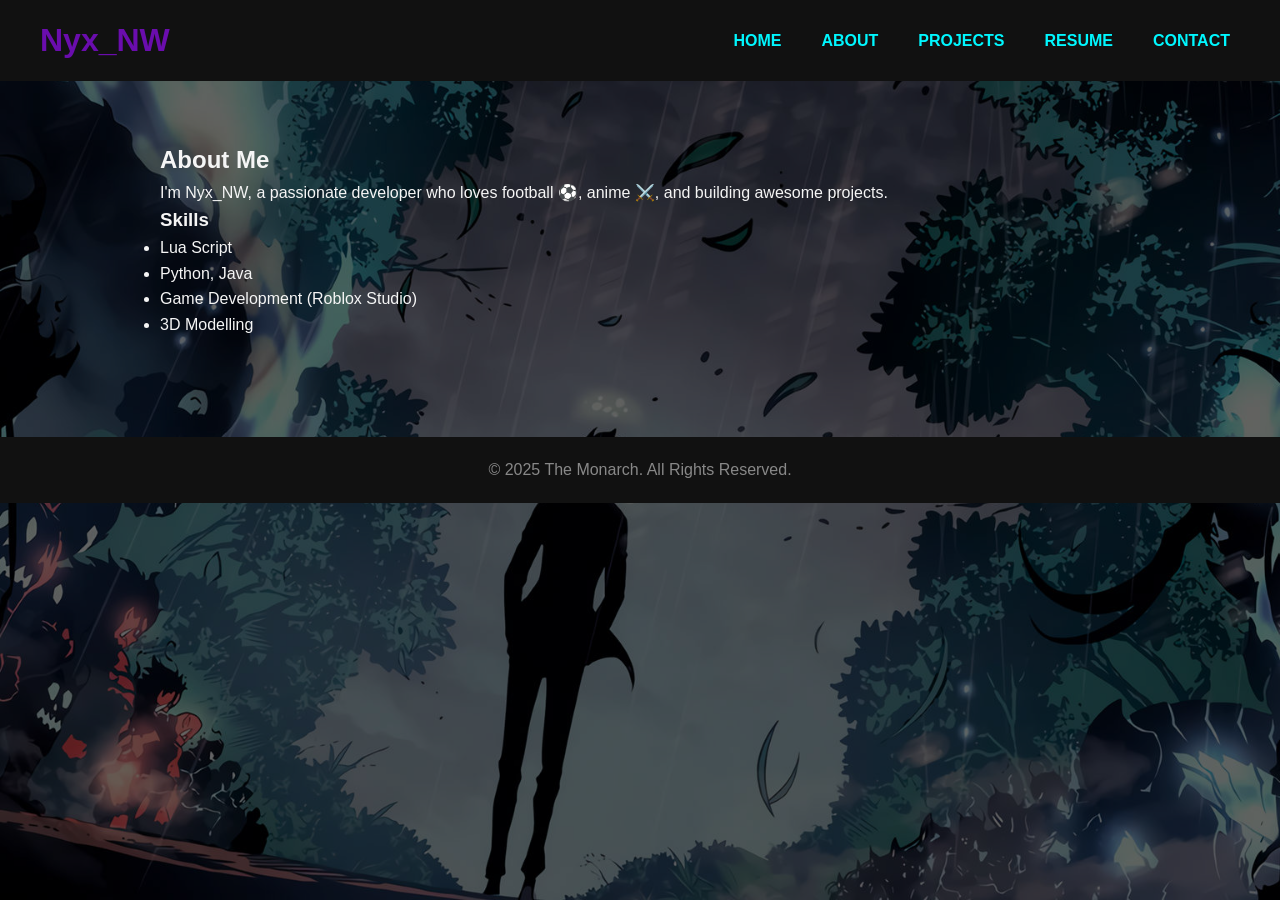
<file: Portfolio/about.html>
<!DOCTYPE html>
<html lang="en">
<head>
  <meta charset="UTF-8" />
  <meta name="viewport" content="width=device-width, initial-scale=1.0"/>
  <title>About | Nyx_NW</title>
  <link rel="stylesheet" href="css/style.css"/>
</head>
<body>
  <header>
    <h1>Nyx_NW</h1>
    <nav>
      <ul>
        <li><a href="index.html">Home</a></li>
        <li><a href="about.html">About</a></li>
        <li><a href="projects.html">Projects</a></li>
        <li><a href="resume.html">Resume</a></li>
        <li><a href="contact.html">Contact</a></li>
      </ul>
    </nav>
  </header>

  <section>
    <h2>About Me</h2>
    <p>I'm Nyx_NW, a passionate developer who loves football ⚽, anime ⚔️, and building awesome projects.</p>
    <h3>Skills</h3>
    <ul>
      <li>Lua Script</li>
      <li>Python, Java</li>
      <li>Game Development (Roblox Studio)</li>
      <li>3D Modelling</li>
    </ul>
  </section>

  <footer>
    <p>© 2025 The Monarch. All Rights Reserved.</p>
  </footer>
  <script src="js/script.js"></script>

</body>
</html>
</file>
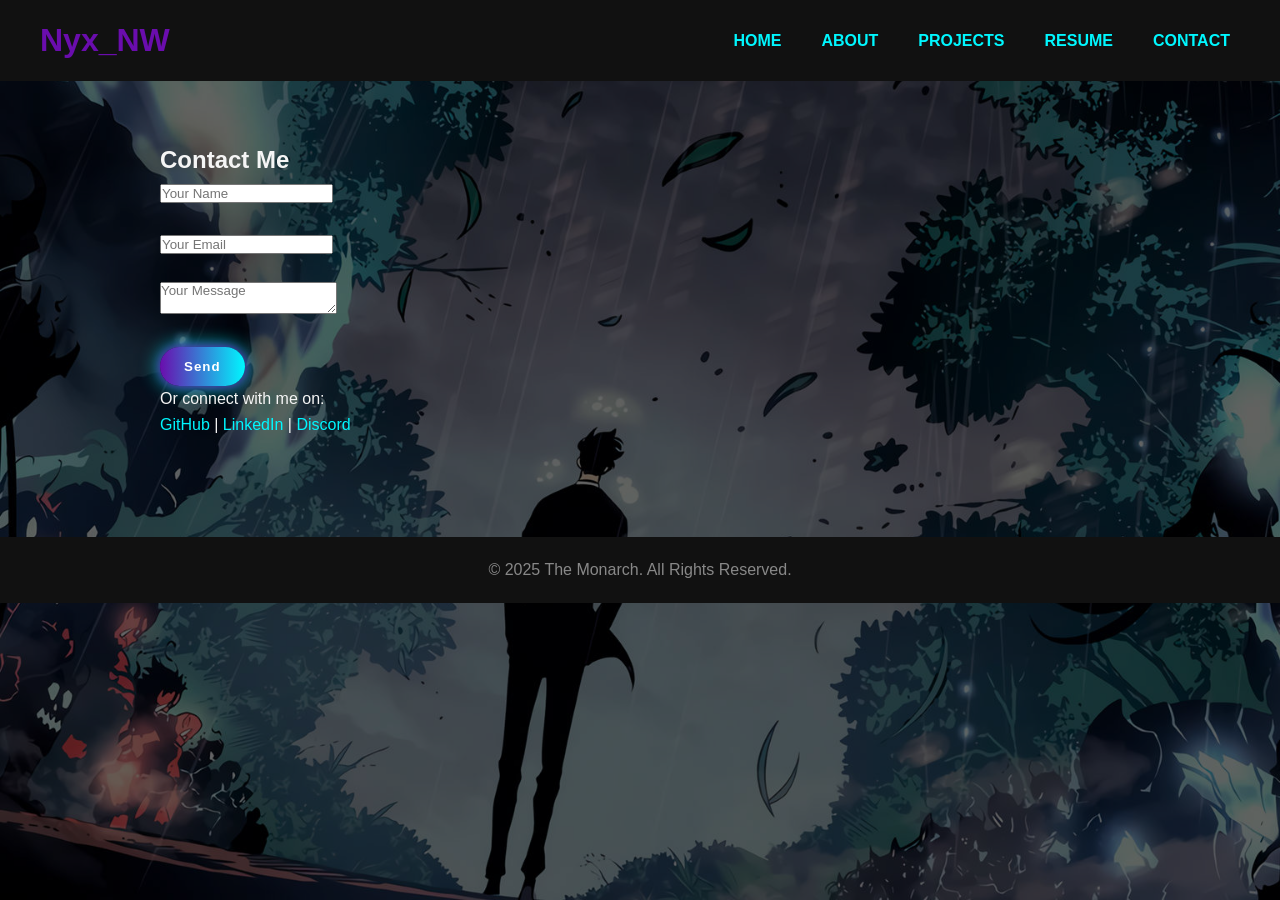
<file: Portfolio/contact.html>
<!DOCTYPE html>
<html lang="en">
<head>
  <meta charset="UTF-8" />
  <meta name="viewport" content="width=device-width, initial-scale=1.0"/>
  <title>Contact | Nyx_NW</title>
  <link rel="stylesheet" href="css/style.css"/>
</head>
<body>
  <header>
    <h1>Nyx_NW</h1>
    <nav>
      <ul>
        <li><a href="index.html">Home</a></li>
        <li><a href="about.html">About</a></li>
        <li><a href="projects.html">Projects</a></li>
        <li><a href="resume.html">Resume</a></li>
        <li><a href="contact.html">Contact</a></li>
      </ul>
    </nav>
  </header>

  <section>
    <h2>Contact Me</h2>
    <form>
      <input type="text" placeholder="Your Name" required><br><br>
      <input type="email" placeholder="Your Email" required><br><br>
      <textarea placeholder="Your Message" required></textarea><br><br>
      <button type="submit" class="btn">Send</button>
    </form>
    <p>
      Or connect with me on:
    </p>
    <a href="https://github.com/Isagi1004" target="_blank" rel="noopener noreferrer">GitHub</a> | <a href="https://www.linkedin.com/in/pugal-raja-8616a831a?utm_source=share&utm_campaign=share_via&utm_content=profile&utm_medium=android_app" target="_blank" rel="noopener noreferrer">LinkedIn</a> | <a href="https://discord.com/users/784714134796632084" target="_blank" rel="noopener noreferrer">Discord</a>
  </section>

  <footer>
    <p>© 2025 The Monarch. All Rights Reserved.</p>
  </footer>
  <script src="js/script.js"></script>

</body>
</html>
</file>
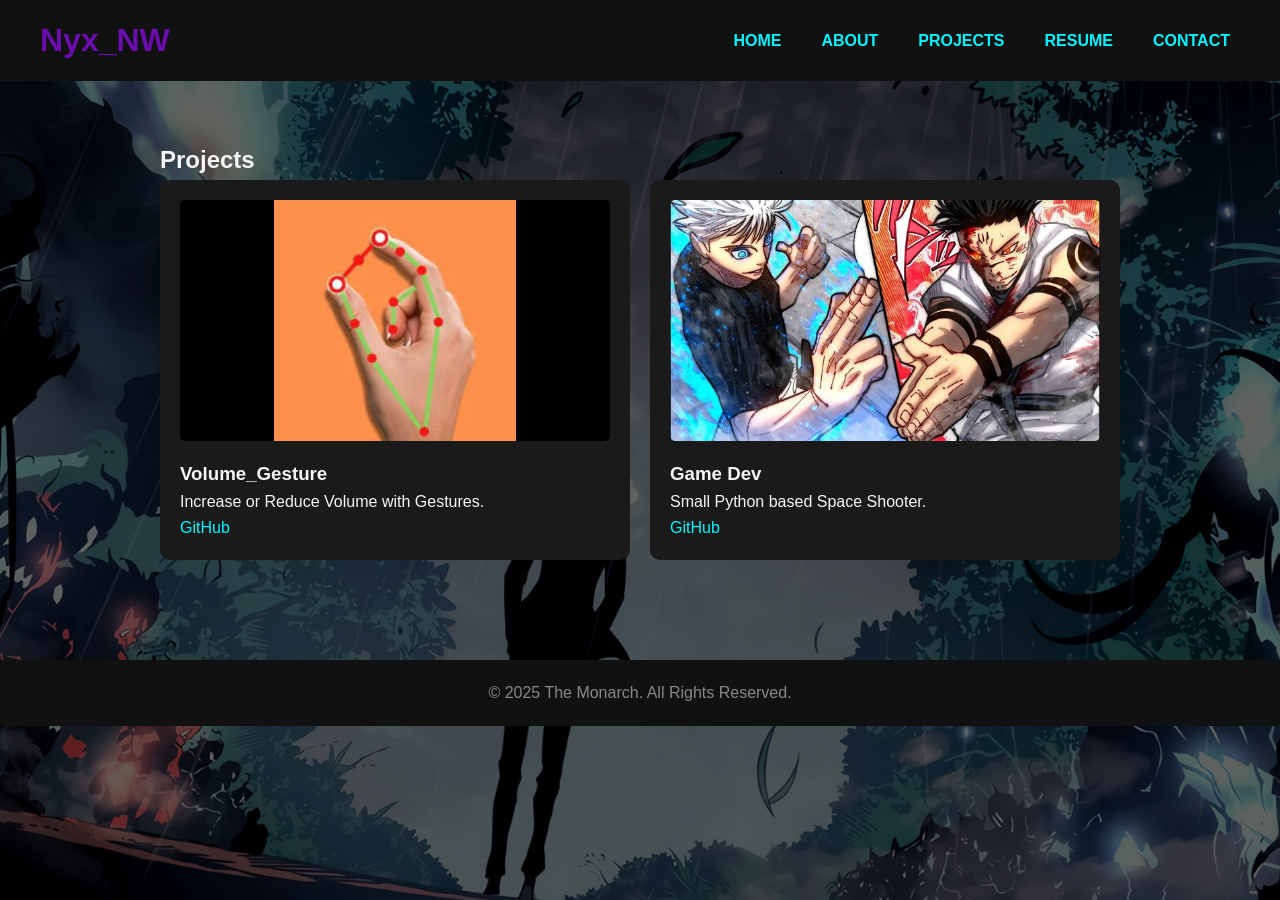
<file: Portfolio/projects.html>
<!DOCTYPE html>
<html lang="en">
<head>
  <meta charset="UTF-8" />
  <meta name="viewport" content="width=device-width, initial-scale=1.0"/>
  <title>Projects | Nyx_NW</title>
  <link rel="stylesheet" href="css/style.css"/>
</head>
<body>
  <header>
    <h1>Nyx_NW</h1>
    <nav>
      <ul>
        <li><a href="index.html">Home</a></li>
        <li><a href="about.html">About</a></li>
        <li><a href="projects.html">Projects</a></li>
        <li><a href="resume.html">Resume</a></li>
        <li><a href="contact.html">Contact</a></li>
      </ul>
    </nav>
  </header>

  <section>
    <h2>Projects</h2>
    <div class="projects-grid">
      <div class="project-card">
        <img src="assets/images/vol.jpeg" alt="Project 1">
        <h3>Volume_Gesture</h3>
        <p>Increase or Reduce Volume with Gestures.</p>
        <a href="https://github.com/Isagi1004/Isagu/blob/main/Volume_Gesture.py">GitHub</a>
      </div>
      <div class="project-card">
        <img src="assets/images/gojo-vs-sukuna.jpg" alt="Project 2">
        <h3>Game Dev</h3>
        <p>Small Python based Space Shooter.</p>
        <a href="https://github.com/Isagi1004/Isagu/tree/main/Game_Shoot">GitHub</a>
      </div>
    </div>
  </section>

  <footer>
    <p>© 2025 The Monarch. All Rights Reserved.</p>
  </footer>
  <script src="js/script.js"></script>

</body>
</html>
</file>
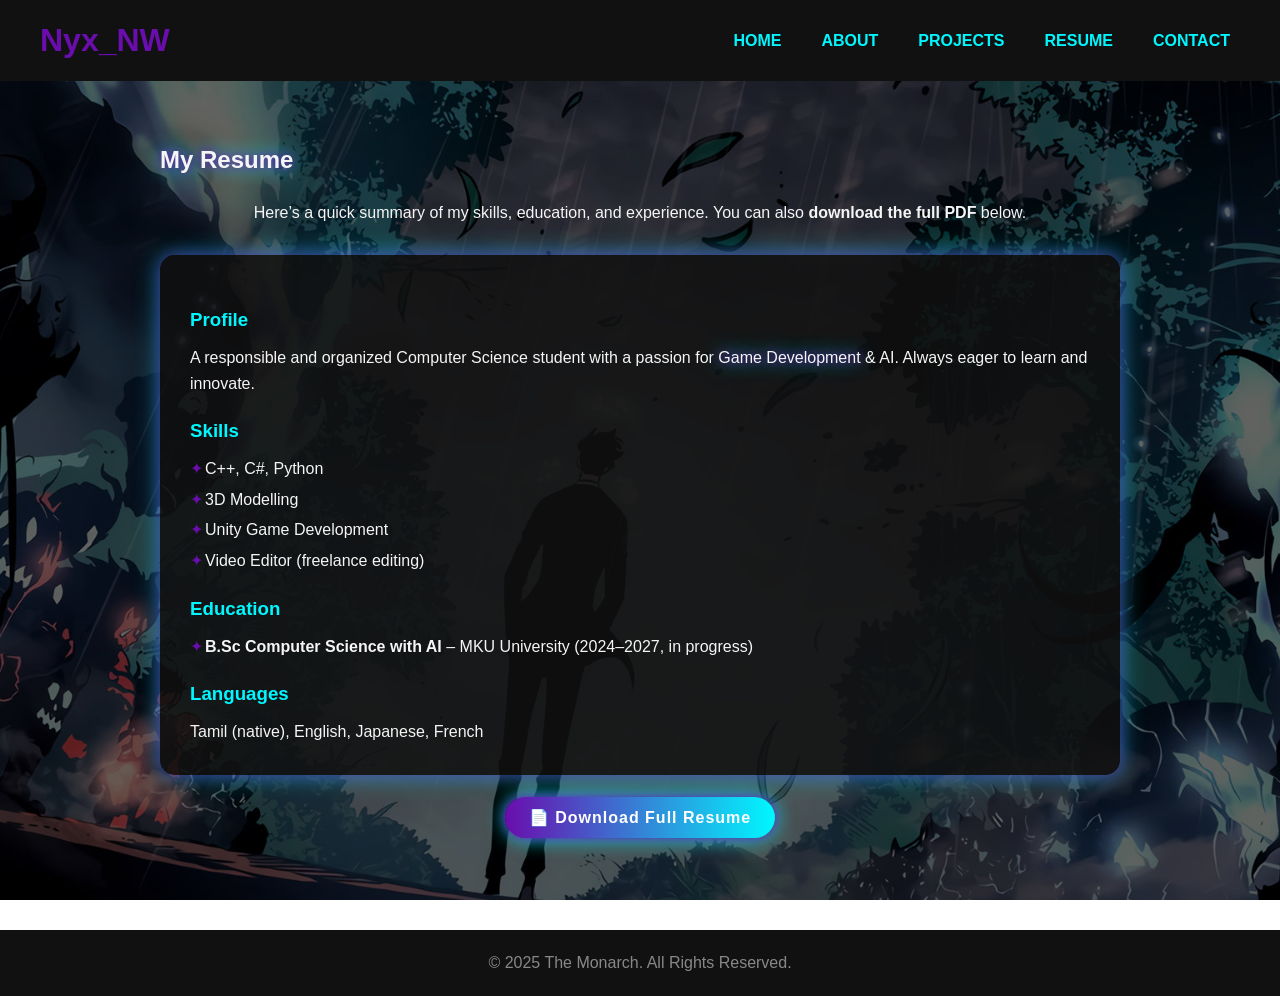
<file: Portfolio/resume.html>
<!DOCTYPE html>
<html lang="en">
<head>
  <meta charset="UTF-8" />
  <meta name="viewport" content="width=device-width, initial-scale=1.0"/>
  <title>Resume | Nyx_NW</title>
  <link rel="stylesheet" href="css/style.css"/>
</head>
<body>
  <header>
    <h1>Nyx_NW</h1>
    <nav>
      <ul>
        <li><a href="index.html">Home</a></li>
        <li><a href="about.html">About</a></li>
        <li><a href="projects.html">Projects</a></li>
        <li><a href="resume.html">Resume</a></li>
        <li><a href="contact.html">Contact</a></li>
      </ul>
    </nav>
  </header>

  <section>
    <h2 class="glow">My Resume</h2>
    <p class="center">Here’s a quick summary of my skills, education, and experience.  
      You can also <strong>download the full PDF</strong> below.</p>
    
    <!-- Resume Summary -->
    <div class="resume-preview">
      <h3>Profile</h3>
      <p>A responsible and organized Computer Science student with a passion for <span class="glow">Game Development</span> & AI. Always eager to learn and innovate.</p>

      <h3>Skills</h3>
      <ul>
        <li>C++, C#, Python</li>
        <li>3D Modelling</li>
        <li>Unity Game Development</li>
        <li>Video Editor (freelance editing)</li>
      </ul>

      <h3>Education</h3>
      <ul>
        <li><strong>B.Sc Computer Science with AI</strong> – MKU University (2024–2027, in progress)</li>
      </ul>

      <h3>Languages</h3>
      <p>Tamil (native), English, Japanese, French</p>
    </div>

    <div class="center">
      <a href="assets/resume_fixed.pdf" class="btn" download>📄 Download Full Resume</a>
    </div>
  </section>

  <footer>
    <p>© 2025 The Monarch. All Rights Reserved.</p>
  </footer>
</body>
</html>
</file>
<file: Portfolio/css/style.css>
/* General Styles */
* {
  margin: 0;
  padding: 0;
  box-sizing: border-box;
  font-family: "Poppins", sans-serif;
}

body {
  background: url("../assets/images/bg.jpg") no-repeat center center fixed;
  background-size: cover;
  color: #f5f5f5;
  line-height: 1.6;
  position: relative;
  z-index: 0;
}

/* Dark overlay for readability */
body::before {
  content: "";
  position: fixed;
  top: 0; left: 0;
  width: 100%; height: 100%;
  background: rgba(0, 0, 0, 0.6); /* adjustable darkness */
  z-index: -1;
}

a {
  text-decoration: none;
  color: #00f7ff;
  transition: 0.3s;
}
a:hover {
  color: #6a0dad;
}

header {
  background: #111;
  padding: 15px 40px;
  display: flex;
  justify-content: space-between;
  align-items: center;
}

header h1 {
  color: #6a0dad;
}

nav ul {
  display: flex;
  list-style: none;
  gap: 20px;
}

nav ul li a {
  font-weight: 600;
  text-transform: uppercase;
}

/* Hero */
.hero {
  text-align: center;
  padding: 80px 20px;
}
.hero h2 {
  font-size: 2.5rem;
  margin-bottom: 20px;
}
.hero p {
  font-size: 1.2rem;
  margin-bottom: 30px;
}

/* Glowing Buttons */
.btn {
  background: linear-gradient(90deg, #6a0dad, #00f7ff);
  padding: 12px 24px;
  border-radius: 30px;
  color: #fff;
  font-weight: bold;
  letter-spacing: 1px;
  border: none;
  cursor: pointer;
  transition: 0.3s ease;
  box-shadow: 0 0 10px #6a0dad, 0 0 20px #00f7ff;
}
.btn:hover {
  transform: scale(1.05);
  box-shadow: 0 0 20px #6a0dad, 0 0 40px #00f7ff;
}

/* Section */
section {
  padding: 60px 20px;
  max-width: 1000px;
  margin: auto;
}

/* Projects Grid */
.projects-grid {
  display: grid;
  grid-template-columns: repeat(auto-fit, minmax(250px, 1fr));
  gap: 20px;
}
.project-card {
  background: #1a1a1a;
  padding: 20px;
  border-radius: 10px;
  transition: transform 0.3s;
}
.project-card:hover {
  transform: translateY(-5px);
}
.project-card img {
  width: 100%;
  border-radius: 5px;
  margin-bottom: 10px;
}

/* Footer */
footer {
  text-align: center;
  padding: 20px;
  margin-top: 40px;
  background: #111;
  color: #888;
}

/* Glowing Effects */
.glow {
  text-shadow: 0 0 10px #6a0dad, 0 0 20px #00f7ff;
}

/* Navbar Hover Glow */
nav ul li a {
  position: relative;
  padding: 5px 10px;
}
nav ul li a::after {
  content: '';
  position: absolute;
  left: 0;
  bottom: -5px;
  width: 0%;
  height: 2px;
  background: #00f7ff;
  transition: width 0.3s ease;
  box-shadow: 0 0 10px #00f7ff;
}
nav ul li a:hover::after {
  width: 100%;
}

/* Profile Picture */
.pfp {
  width: 160px;
  height: 160px;
  border-radius: 50%;
  border: 4px solid transparent;
  background: linear-gradient(45deg, #6a0dad, #00f7ff);
  padding: 4px;
  margin: 20px auto;
  display: block;
  box-shadow: 0 0 20px #6a0dad, 0 0 40px #00f7ff;
  transition: transform 0.3s ease;
}
.pfp:hover {
  transform: rotate(5deg) scale(1.05);
}

/* Hero animation */
.hero h2, .hero p, .hero .btn {
  opacity: 0;
  transform: translateY(30px);
  animation: fadeUp 1s forwards;
}
.hero h2 { animation-delay: 0.3s; }
.hero p { animation-delay: 0.6s; }
.hero .btn { animation-delay: 0.9s; }

@keyframes fadeUp {
  to {
    opacity: 1;
    transform: translateY(0);
  }
}

/* Resume Preview */
.resume-preview {
  background: rgba(17, 17, 17, 0.85);
  padding: 30px;
  border-radius: 15px;
  margin: 30px 0;
  box-shadow: 0 0 15px rgba(106, 13, 173, 0.6),
              0 0 25px rgba(0, 247, 255, 0.6);
}

.resume-preview h3 {
  color: #00f7ff;
  margin-top: 20px;
  margin-bottom: 10px;
}

.resume-preview ul {
  list-style: none;
  padding-left: 0;
}

.resume-preview ul li {
  margin: 5px 0;
  padding-left: 15px;
  position: relative;
}

.resume-preview ul li::before {
  content: "✦";
  position: absolute;
  left: 0;
  color: #6a0dad;
}

.center {
  text-align: center;
  margin-top: 20px;
}
</file>
